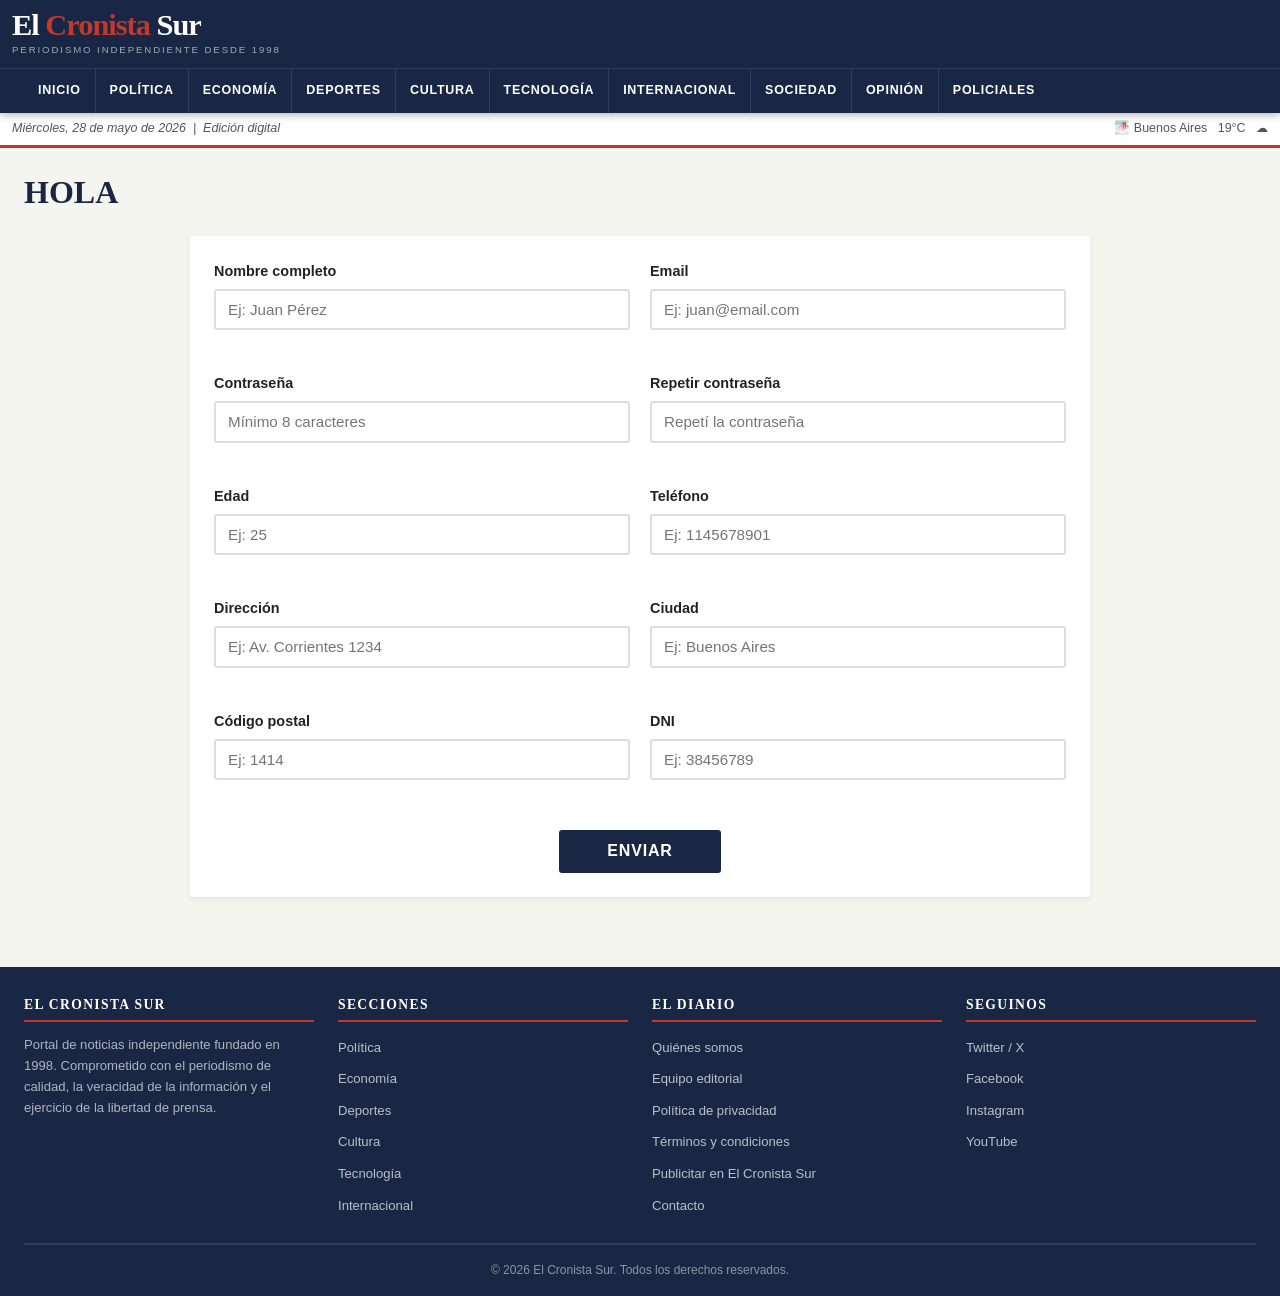
<file: subscription.html>
<!DOCTYPE html>
<html lang="es">
<head>
  <meta charset="UTF-8" />
  <meta name="viewport" content="width=device-width, initial-scale=1.0" />
  <title>Suscribirse - El Cronista Sur</title>
  <link rel="stylesheet" href="css/normalize.css" />
  <link rel="stylesheet" href="css/base.css" />
  <link rel="stylesheet" href="css/layout.css" />
  <link rel="stylesheet" href="css/components.css" />
  <link rel="stylesheet" href="css/form.css" />
</head>
<body>

  <header class="site-header">
    <div class="header-top">
      <a href="index.html" class="logo-diario">
        <span class="logo-nombre">El <span>Cronista</span> Sur</span>
        <span class="logo-slogan">Periodismo independiente desde 1998</span>
      </a>
      <div class="header-meta">
        <button class="hamburguesa">
          <span></span>
          <span></span>
          <span></span>
        </button>
      </div>
    </div>

    <nav class="nav-principal">
      <div class="contenedor">
        <ul class="nav-links" id="menu-principal">
          <li><a href="index.html">Inicio</a></li>
          <li><a href="#">Política</a></li>
          <li><a href="#">Economía</a></li>
          <li><a href="#">Deportes</a></li>
          <li><a href="#">Cultura</a></li>
          <li><a href="#">Tecnología</a></li>
          <li><a href="#">Internacional</a></li>
          <li><a href="#">Sociedad</a></li>
          <li><a href="#">Opinión</a></li>
          <li><a href="#">Policiales</a></li>
        </ul>
      </div>
    </nav>
  </header>

  <div class="banda-info">
    <div class="contenedor">
      <span class="fecha-actual">Miércoles, 28 de mayo de 2026 &nbsp;|&nbsp; Edición digital</span>
      <span class="clima-widget">&#127745; Buenos Aires &nbsp; 19°C &nbsp; &#9729;</span>
    </div>
  </div>

  <main class="pagina-suscripcion">
    <div class="contenedor">

      <h1 class="titulo-saludo" id="titulo-saludo">HOLA</h1>

      <div class="formulario-suscripcion">
        <form id="form-suscripcion" novalidate>
          <div class="form-grid">

            <div class="campo">
              <label for="nombre">Nombre completo</label>
              <input type="text" id="nombre" placeholder="Ej: Juan Pérez" />
              <span class="error-msg" id="error-nombre"></span>
            </div>

            <div class="campo">
              <label for="email">Email</label>
              <input type="email" id="email" placeholder="Ej: juan@email.com" />
              <span class="error-msg" id="error-email"></span>
            </div>

            <div class="campo">
              <label for="contrasena">Contraseña</label>
              <input type="password" id="contrasena" placeholder="Mínimo 8 caracteres" />
              <span class="error-msg" id="error-contrasena"></span>
            </div>

            <div class="campo">
              <label for="repetir">Repetir contraseña</label>
              <input type="password" id="repetir" placeholder="Repetí la contraseña" />
              <span class="error-msg" id="error-repetir"></span>
            </div>

            <div class="campo">
              <label for="edad">Edad</label>
              <input type="number" id="edad" placeholder="Ej: 25" />
              <span class="error-msg" id="error-edad"></span>
            </div>

            <div class="campo">
              <label for="telefono">Teléfono</label>
              <input type="text" id="telefono" placeholder="Ej: 1145678901" />
              <span class="error-msg" id="error-telefono"></span>
            </div>

            <div class="campo">
              <label for="direccion">Dirección</label>
              <input type="text" id="direccion" placeholder="Ej: Av. Corrientes 1234" />
              <span class="error-msg" id="error-direccion"></span>
            </div>

            <div class="campo">
              <label for="ciudad">Ciudad</label>
              <input type="text" id="ciudad" placeholder="Ej: Buenos Aires" />
              <span class="error-msg" id="error-ciudad"></span>
            </div>

            <div class="campo">
              <label for="codigoPostal">Código postal</label>
              <input type="text" id="codigoPostal" placeholder="Ej: 1414" />
              <span class="error-msg" id="error-codigoPostal"></span>
            </div>

            <div class="campo">
              <label for="dni">DNI</label>
              <input type="text" id="dni" placeholder="Ej: 38456789" />
              <span class="error-msg" id="error-dni"></span>
            </div>

            <div class="campo-boton">
              <button type="submit" class="btn-enviar">Enviar</button>
            </div>

          </div>
        </form>
      </div>

    </div>
  </main>

  <div class="modal-overlay" id="modal">
    <div class="modal">
      <div id="modal-contenido"></div>
      <button class="modal-cerrar" id="modal-cerrar">Cerrar</button>
    </div>
  </div>

  <footer class="site-footer">
    <div class="contenedor">

      <div class="footer-grid">
        <div class="footer-columna">
          <h4>El Cronista Sur</h4>
          <p>Portal de noticias independiente fundado en 1998. Comprometido con el periodismo de calidad, la veracidad de la información y el ejercicio de la libertad de prensa.</p>
        </div>
        <div class="footer-columna">
          <h4>Secciones</h4>
          <ul>
            <li><a href="#">Política</a></li>
            <li><a href="#">Economía</a></li>
            <li><a href="#">Deportes</a></li>
            <li><a href="#">Cultura</a></li>
            <li><a href="#">Tecnología</a></li>
            <li><a href="#">Internacional</a></li>
          </ul>
        </div>
        <div class="footer-columna">
          <h4>El diario</h4>
          <ul>
            <li><a href="#">Quiénes somos</a></li>
            <li><a href="#">Equipo editorial</a></li>
            <li><a href="#">Política de privacidad</a></li>
            <li><a href="#">Términos y condiciones</a></li>
            <li><a href="#">Publicitar en El Cronista Sur</a></li>
            <li><a href="#">Contacto</a></li>
          </ul>
        </div>
        <div class="footer-columna">
          <h4>Seguinos</h4>
          <ul>
            <li><a href="#">Twitter / X</a></li>
            <li><a href="#">Facebook</a></li>
            <li><a href="#">Instagram</a></li>
            <li><a href="#">YouTube</a></li>
          </ul>
        </div>
      </div>

      <hr class="divisor" style="border-color: rgba(255,255,255,0.1);" />

      <div class="footer-bottom">
        <p>© 2026 El Cronista Sur. Todos los derechos reservados.</p>
      </div>

    </div>
  </footer>

  <script src="js/subscription.js"></script>

</body>
</html>
</file>
<file: css/base.css>
:root {
  --color-primario: #1a2744;
  --color-acento: #c0392b;
  --color-acento-hover: #962d22;
  --color-texto: #222222;
  --color-texto-suave: #555555;
  --color-borde: #dddddd;
  --color-fondo: #f5f5f0;
  --color-fondo-card: #ffffff;
  --color-publicidad: #f0ede5;
  --color-publicidad-borde: #c8b99a;
  --fuente-titular: 'Georgia', 'Times New Roman', serif;
  --fuente-cuerpo: 'Arial', 'Helvetica Neue', sans-serif;
  --sombra-card: 0 2px 6px rgba(0, 0, 0, 0.08);
  --radio-borde: 3px;
  --transicion: 0.2s ease;
}

*, *::before, *::after {
  box-sizing: border-box;
}

html {
  font-size: 16px;
  scroll-behavior: smooth;
}

body {
  font-family: var(--fuente-cuerpo);
  color: var(--color-texto);
  background-color: var(--color-fondo);
  line-height: 1.6;
}

h1, h2, h3, h4, h5, h6 {
  font-family: var(--fuente-titular);
  line-height: 1.25;
  margin: 0 0 0.5em 0;
  color: var(--color-texto);
}

h1 { font-size: 2rem; }
h2 { font-size: 1.6rem; }
h3 { font-size: 1.25rem; }
h4 { font-size: 1.05rem; }

p {
  margin: 0 0 1em 0;
}

a {
  color: var(--color-primario);
  text-decoration: none;
  transition: color var(--transicion);
}

a:hover {
  color: var(--color-acento);
  text-decoration: underline;
}

img {
  max-width: 100%;
  height: auto;
  display: block;
}

ul, ol {
  margin: 0;
  padding: 0;
  list-style: none;
}

.seccion-etiqueta {
  display: inline-block;
  background-color: var(--color-acento);
  color: #fff;
  font-size: 0.7rem;
  font-weight: 700;
  letter-spacing: 0.08em;
  text-transform: uppercase;
  padding: 2px 8px;
  border-radius: 2px;
  margin-bottom: 6px;
}

.leer-mas {
  display: inline-block;
  font-size: 0.8rem;
  font-weight: 700;
  color: var(--color-acento);
  text-transform: uppercase;
  letter-spacing: 0.05em;
  margin-top: 6px;
  border-bottom: 2px solid transparent;
  transition: border-color var(--transicion);
}

.leer-mas:hover {
  border-color: var(--color-acento);
  text-decoration: none;
}

.divisor {
  border: none;
  border-top: 1px solid var(--color-borde);
  margin: 0;
}

.divisor-grueso {
  border: none;
  border-top: 3px solid var(--color-primario);
  margin: 0;
}
</file>
<file: css/layout.css>
.contenedor {
  width: 100%;
  max-width: 1280px;
  margin: 0 auto;
  padding: 0 12px;
}

.site-header {
  background-color: var(--color-primario);
  padding: 0;
  position: sticky;
  top: 0;
  z-index: 100;
  box-shadow: 0 2px 8px rgba(0,0,0,0.3);
}

.header-top {
  display: flex;
  align-items: center;
  justify-content: space-between;
  padding: 10px 12px;
  border-bottom: 1px solid rgba(255,255,255,0.1);
}

.header-meta {
  display: flex;
  align-items: center;
  gap: 10px;
}

.nav-principal {
  background-color: var(--color-primario);
}

.hamburguesa {
  display: flex;
  flex-direction: column;
  justify-content: center;
  gap: 5px;
  background: none;
  border: none;
  cursor: pointer;
  padding: 4px;
}

.hamburguesa span {
  display: block;
  width: 24px;
  height: 2px;
  background-color: #ffffff;
  border-radius: 2px;
}

.nav-links {
  display: none;
  flex-direction: column;
  padding: 0;
}

.nav-links li a {
  display: block;
  color: #ffffff;
  font-size: 0.85rem;
  font-weight: 600;
  text-transform: uppercase;
  letter-spacing: 0.06em;
  padding: 10px 16px;
  border-bottom: 1px solid rgba(255,255,255,0.08);
  transition: background-color var(--transicion);
}

.nav-links li a:hover {
  background-color: var(--color-acento);
  text-decoration: none;
}

.banda-info {
  background-color: #ffffff;
  border-bottom: 3px solid var(--color-acento);
}

.banda-info .contenedor {
  display: flex;
  flex-direction: column;
  gap: 4px;
  padding: 6px 12px;
}

.pagina-principal {
  padding: 16px 0;
}

.grid-principal {
  display: flex;
  flex-direction: column;
  gap: 20px;
}

.zona-destacadas {
  display: flex;
  flex-direction: column;
  gap: 16px;
}

.noticia-hero {
  background-color: var(--color-fondo-card);
  border-radius: var(--radio-borde);
  box-shadow: var(--sombra-card);
  overflow: hidden;
}

.grid-secundarias {
  display: flex;
  flex-direction: column;
  gap: 16px;
}

.sidebar {
  display: flex;
  flex-direction: column;
  gap: 20px;
}

@media (min-width: 600px) {
  .contenedor {
    padding: 0 20px;
  }

  .banda-info .contenedor {
    flex-direction: row;
    justify-content: space-between;
    align-items: center;
  }

  .grid-secundarias {
    flex-direction: row;
    flex-wrap: wrap;
  }

  .grid-secundarias .noticia-card {
    flex: 1 1 calc(50% - 8px);
    min-width: 0;
  }
}

@media (min-width: 900px) {
  .contenedor {
    padding: 0 24px;
  }

  .hamburguesa {
    display: none;
  }

  .nav-links {
    display: flex !important;
    flex-direction: row;
    padding: 0;
  }

  .nav-links li a {
    padding: 12px 14px;
    border-bottom: none;
    border-right: 1px solid rgba(255,255,255,0.1);
    font-size: 0.78rem;
  }

  .nav-links li:last-child a {
    border-right: none;
  }

  .grid-principal {
    flex-direction: row;
    align-items: flex-start;
  }

  .zona-destacadas {
    flex: 1 1 0;
    min-width: 0;
  }

  .sidebar {
    flex: 0 0 300px;
    width: 300px;
  }

  .grid-secundarias {
    flex-direction: row;
  }

  .grid-secundarias .noticia-card {
    flex: 1 1 calc(50% - 8px);
  }
}

@media (min-width: 1100px) {
  .sidebar {
    flex: 0 0 340px;
    width: 340px;
  }

  .grid-secundarias .noticia-card {
    flex: 1 1 calc(33.333% - 11px);
  }
}

@media (min-width: 1400px) {
  .contenedor {
    padding: 0 32px;
  }

  html {
    font-size: 18px;
  }
}
</file>
<file: css/components.css>
.logo-diario {
  display: flex;
  flex-direction: column;
  align-items: flex-start;
}

.logo-nombre {
  font-family: var(--fuente-titular);
  font-size: 1.9rem;
  font-weight: 900;
  color: #ffffff;
  letter-spacing: -1px;
  line-height: 1;
}

.logo-nombre span {
  color: var(--color-acento);
}

.logo-slogan {
  font-size: 0.6rem;
  color: rgba(255,255,255,0.6);
  letter-spacing: 0.2em;
  text-transform: uppercase;
  margin-top: 2px;
}

.fecha-actual {
  font-size: 0.78rem;
  color: var(--color-texto-suave);
  font-style: italic;
}

.clima-widget {
  display: flex;
  align-items: center;
  gap: 4px;
  font-size: 0.78rem;
  color: var(--color-texto-suave);
}

.titulo-seccion {
  display: flex;
  align-items: center;
  gap: 10px;
  margin-bottom: 12px;
  border-bottom: 3px solid var(--color-primario);
  padding-bottom: 6px;
}

.titulo-seccion h2 {
  font-size: 1rem;
  font-weight: 900;
  text-transform: uppercase;
  letter-spacing: 0.1em;
  margin: 0;
  color: var(--color-primario);
}

.noticia-hero .imagen-wrapper {
  width: 100%;
  height: 220px;
  overflow: hidden;
}

.noticia-hero .imagen-wrapper img {
  width: 100%;
  height: 100%;
  object-fit: cover;
}

.noticia-hero .contenido {
  padding: 16px;
}

.noticia-hero .titulo-noticia {
  font-size: 1.5rem;
  font-weight: 900;
  line-height: 1.2;
  margin-bottom: 10px;
}

.noticia-hero .titulo-noticia a {
  color: var(--color-texto);
}

.noticia-hero .titulo-noticia a:hover {
  color: var(--color-acento);
  text-decoration: none;
}

.noticia-hero .resumen {
  font-size: 0.95rem;
  color: var(--color-texto-suave);
  line-height: 1.6;
  margin-bottom: 10px;
}

.noticia-hero .meta-noticia {
  display: flex;
  align-items: center;
  gap: 12px;
  font-size: 0.75rem;
  color: var(--color-texto-suave);
  border-top: 1px solid var(--color-borde);
  padding-top: 10px;
  margin-top: 10px;
}

@media (min-width: 900px) {
  .noticia-hero .imagen-wrapper {
    height: 400px;
  }

  .noticia-hero .titulo-noticia {
    font-size: 1.9rem;
  }

  .noticia-hero .contenido {
    padding: 20px;
  }
}

.noticia-card {
  background-color: var(--color-fondo-card);
  border-radius: var(--radio-borde);
  box-shadow: var(--sombra-card);
  overflow: hidden;
  display: flex;
  flex-direction: column;
}

.noticia-card .imagen-wrapper {
  width: 100%;
  height: 180px;
  overflow: hidden;
}

.noticia-card .imagen-wrapper img {
  width: 100%;
  height: 100%;
  object-fit: cover;
}

.noticia-card .contenido {
  padding: 12px;
  flex: 1;
  display: flex;
  flex-direction: column;
}

.noticia-card .titulo-noticia {
  font-size: 1rem;
  font-weight: 700;
  line-height: 1.3;
  margin-bottom: 6px;
}

.noticia-card .titulo-noticia a {
  color: var(--color-texto);
}

.noticia-card .titulo-noticia a:hover {
  color: var(--color-acento);
  text-decoration: none;
}

.noticia-card .resumen {
  font-size: 0.85rem;
  color: var(--color-texto-suave);
  margin-bottom: 8px;
  flex: 1;
}

.noticia-horizontal {
  display: flex;
  flex-direction: row;
  gap: 12px;
  background-color: var(--color-fondo-card);
  border-radius: var(--radio-borde);
  box-shadow: var(--sombra-card);
  overflow: hidden;
  padding: 10px;
}

.noticia-horizontal .imagen-wrapper {
  flex: 0 0 100px;
  height: 80px;
  overflow: hidden;
}

.noticia-horizontal .imagen-wrapper img {
  width: 100%;
  height: 100%;
  object-fit: cover;
}

.noticia-horizontal .contenido {
  flex: 1;
}

.noticia-horizontal .titulo-noticia {
  font-size: 0.88rem;
  font-weight: 700;
  line-height: 1.3;
  margin-bottom: 4px;
}

.noticia-horizontal .titulo-noticia a {
  color: var(--color-texto);
}

.noticia-horizontal .titulo-noticia a:hover {
  color: var(--color-acento);
  text-decoration: none;
}

.lista-noticias-breves {
  display: flex;
  flex-direction: column;
  background-color: var(--color-fondo-card);
  border-radius: var(--radio-borde);
  box-shadow: var(--sombra-card);
  overflow: hidden;
}

.noticia-breve {
  padding: 10px 14px;
  border-bottom: 1px solid var(--color-borde);
  display: flex;
  align-items: flex-start;
  gap: 8px;
}

.noticia-breve:last-child {
  border-bottom: none;
}

.noticia-breve::before {
  content: '';
  flex: 0 0 3px;
  min-height: 40px;
  background-color: var(--color-acento);
  border-radius: 2px;
  align-self: stretch;
}

.noticia-breve a {
  font-size: 0.88rem;
  font-weight: 600;
  color: var(--color-texto);
  line-height: 1.35;
}

.noticia-breve a:hover {
  color: var(--color-acento);
  text-decoration: none;
}

.widget {
  background-color: var(--color-fondo-card);
  border-radius: var(--radio-borde);
  box-shadow: var(--sombra-card);
  overflow: hidden;
}

.widget-header {
  background-color: var(--color-primario);
  color: #fff;
  padding: 8px 14px;
  font-size: 0.78rem;
  font-weight: 700;
  text-transform: uppercase;
  letter-spacing: 0.1em;
}

.widget-body {
  padding: 12px 14px;
}

.publicidad {
  background-color: var(--color-publicidad);
  border: 2px dashed var(--color-publicidad-borde);
  border-radius: var(--radio-borde);
  display: flex;
  flex-direction: column;
  align-items: center;
  justify-content: center;
  text-align: center;
  padding: 20px 16px;
  min-height: 120px;
  position: relative;
}

.publicidad::before {
  content: 'PUBLICIDAD';
  position: absolute;
  top: 6px;
  left: 8px;
  font-size: 0.6rem;
  color: var(--color-texto-suave);
  letter-spacing: 0.1em;
  font-weight: 600;
}

.publicidad a {
  text-decoration: none;
}

.publicidad .pub-titulo {
  font-size: 1.1rem;
  font-weight: 900;
  color: var(--color-primario);
  margin-bottom: 4px;
}

.publicidad .pub-subtitulo {
  font-size: 0.82rem;
  color: var(--color-texto-suave);
  margin-bottom: 10px;
}

.publicidad .pub-cta {
  display: inline-block;
  background-color: var(--color-acento);
  color: #fff;
  font-size: 0.8rem;
  font-weight: 700;
  padding: 6px 18px;
  border-radius: 2px;
  text-transform: uppercase;
  transition: background-color var(--transicion);
}

.publicidad .pub-cta:hover {
  background-color: var(--color-acento-hover);
  text-decoration: none;
}

.publicidad-banner {
  min-height: 90px;
  background: linear-gradient(135deg, #1a2744 0%, #2c4a8c 100%);
  border: none;
}

.publicidad-banner .pub-titulo {
  color: #fff;
}

.publicidad-banner .pub-subtitulo {
  color: rgba(255,255,255,0.75);
}

.breaking-news {
  background-color: var(--color-acento);
  color: #fff;
  display: flex;
  align-items: center;
  overflow: hidden;
  height: 34px;
}

.breaking-label {
  flex: 0 0 auto;
  background-color: #8b1a1a;
  font-size: 0.72rem;
  font-weight: 900;
  letter-spacing: 0.1em;
  text-transform: uppercase;
  padding: 0 12px;
  height: 100%;
  display: flex;
  align-items: center;
  white-space: nowrap;
}

.breaking-content {
  flex: 1;
  overflow: hidden;
  padding: 0 12px;
}

.breaking-content a {
  color: #fff;
  font-size: 0.82rem;
  font-weight: 600;
  white-space: nowrap;
  text-overflow: ellipsis;
  overflow: hidden;
  display: block;
}

.breaking-content a:hover {
  text-decoration: underline;
}

.site-footer {
  background-color: var(--color-primario);
  color: rgba(255,255,255,0.8);
  padding: 30px 0 16px;
  margin-top: 30px;
}

.footer-grid {
  display: flex;
  flex-direction: column;
  gap: 24px;
  margin-bottom: 20px;
}

.footer-columna h4 {
  color: #fff;
  font-size: 0.85rem;
  text-transform: uppercase;
  letter-spacing: 0.1em;
  margin-bottom: 12px;
  padding-bottom: 6px;
  border-bottom: 2px solid var(--color-acento);
}

.footer-columna ul li {
  margin-bottom: 6px;
}

.footer-columna ul li a {
  color: rgba(255,255,255,0.7);
  font-size: 0.82rem;
  transition: color var(--transicion);
}

.footer-columna ul li a:hover {
  color: #fff;
  text-decoration: none;
}

.footer-columna p {
  font-size: 0.82rem;
  line-height: 1.6;
  color: rgba(255,255,255,0.65);
}

.footer-bottom {
  border-top: 1px solid rgba(255,255,255,0.1);
  padding-top: 16px;
  text-align: center;
}

.footer-bottom p {
  font-size: 0.75rem;
  color: rgba(255,255,255,0.5);
  margin: 0;
}

@media (min-width: 600px) {
  .footer-grid {
    flex-direction: row;
    flex-wrap: wrap;
  }

  .footer-columna {
    flex: 1 1 calc(50% - 12px);
    min-width: 160px;
  }
}

@media (min-width: 900px) {
  .footer-columna {
    flex: 1 1 0;
  }
}

.meta-noticia {
  display: flex;
  align-items: center;
  flex-wrap: wrap;
  gap: 8px;
  font-size: 0.75rem;
  color: var(--color-texto-suave);
  margin-bottom: 6px;
}

.meta-autor {
  font-weight: 600;
  color: var(--color-primario);
}

.meta-separador {
  color: var(--color-borde);
}

.buscador {
  display: none;
  align-items: center;
  background-color: rgba(255,255,255,0.12);
  border-radius: 20px;
  padding: 4px 12px;
  gap: 6px;
}

.buscador input {
  background: none;
  border: none;
  outline: none;
  color: #fff;
  font-size: 0.82rem;
  width: 140px;
}

.buscador input::placeholder {
  color: rgba(255,255,255,0.5);
}

.buscador button {
  background: none;
  border: none;
  color: rgba(255,255,255,0.8);
  cursor: pointer;
  padding: 0;
  font-size: 0.9rem;
}

@media (min-width: 600px) {
  .buscador {
    display: flex;
  }
}

.tendencia-item {
  display: flex;
  align-items: center;
  gap: 10px;
  padding: 8px 0;
  border-bottom: 1px solid var(--color-borde);
}

.tendencia-item:last-child {
  border-bottom: none;
}

.tendencia-num {
  flex: 0 0 24px;
  font-size: 1rem;
  font-weight: 900;
  color: var(--color-acento);
  font-family: var(--fuente-titular);
}

.tendencia-item a {
  font-size: 0.83rem;
  font-weight: 600;
  color: var(--color-texto);
  line-height: 1.3;
}

.tendencia-item a:hover {
  color: var(--color-acento);
  text-decoration: none;
}
</file>
<file: css/form.css>
.pagina-suscripcion {
  padding: 24px 0 40px;
}

.titulo-saludo {
  font-size: 2rem;
  font-weight: 900;
  color: var(--color-primario);
  margin-bottom: 24px;
  text-transform: uppercase;
}

.formulario-suscripcion {
  background: #fff;
  padding: 24px;
  border-radius: var(--radio-borde);
  box-shadow: var(--sombra-card);
  max-width: 900px;
  margin: 0 auto;
}

.form-grid {
  display: flex;
  flex-wrap: wrap;
  gap: 20px;
}

.campo {
  flex: 1 1 100%;
  display: flex;
  flex-direction: column;
}

@media (min-width: 700px) {
  .campo {
    flex: 1 1 calc(50% - 10px);
  }
}

.campo label {
  font-size: 0.9rem;
  font-weight: 700;
  margin-bottom: 6px;
  color: var(--color-texto);
}

.campo label.invalido {
  color: var(--color-acento);
}

.campo input {
  padding: 10px 12px;
  border: 2px solid var(--color-borde);
  border-radius: var(--radio-borde);
  font-size: 0.95rem;
  outline: none;
  transition: border-color var(--transicion);
}

.campo input:focus {
  border-color: var(--color-primario);
}

.campo input.valido {
  border-color: #27ae60;
}

.campo input.invalido {
  border-color: var(--color-acento);
}

.error-msg {
  font-size: 0.78rem;
  color: var(--color-acento);
  margin-top: 4px;
  min-height: 18px;
}

.campo-boton {
  flex: 1 1 100%;
  display: flex;
  justify-content: center;
  margin-top: 8px;
}

.btn-enviar {
  background-color: var(--color-primario);
  color: #fff;
  border: none;
  padding: 12px 48px;
  font-size: 1rem;
  font-weight: 700;
  border-radius: var(--radio-borde);
  cursor: pointer;
  text-transform: uppercase;
  letter-spacing: 0.05em;
  transition: background-color var(--transicion);
}

.btn-enviar:hover {
  background-color: var(--color-acento);
}

.modal-overlay {
  display: none;
  position: fixed;
  top: 0;
  left: 0;
  width: 100%;
  height: 100%;
  background: rgba(0, 0, 0, 0.55);
  justify-content: center;
  align-items: center;
  z-index: 200;
}

.modal-overlay.visible {
  display: flex;
}

.modal {
  background: #fff;
  padding: 28px;
  border-radius: var(--radio-borde);
  max-width: 480px;
  width: 90%;
  max-height: 80vh;
  overflow-y: auto;
}

.modal h3 {
  font-size: 1.1rem;
  margin-bottom: 16px;
  color: var(--color-primario);
}

.modal p {
  font-size: 0.88rem;
  margin-bottom: 6px;
  color: var(--color-texto);
}

.modal p.error {
  color: var(--color-acento);
  font-weight: 600;
}

.modal-cerrar {
  display: block;
  margin: 20px auto 0;
  background-color: var(--color-primario);
  color: #fff;
  border: none;
  padding: 8px 28px;
  border-radius: var(--radio-borde);
  font-size: 0.9rem;
  font-weight: 700;
  cursor: pointer;
  transition: background-color var(--transicion);
}

.modal-cerrar:hover {
  background-color: var(--color-acento);
}
</file>
